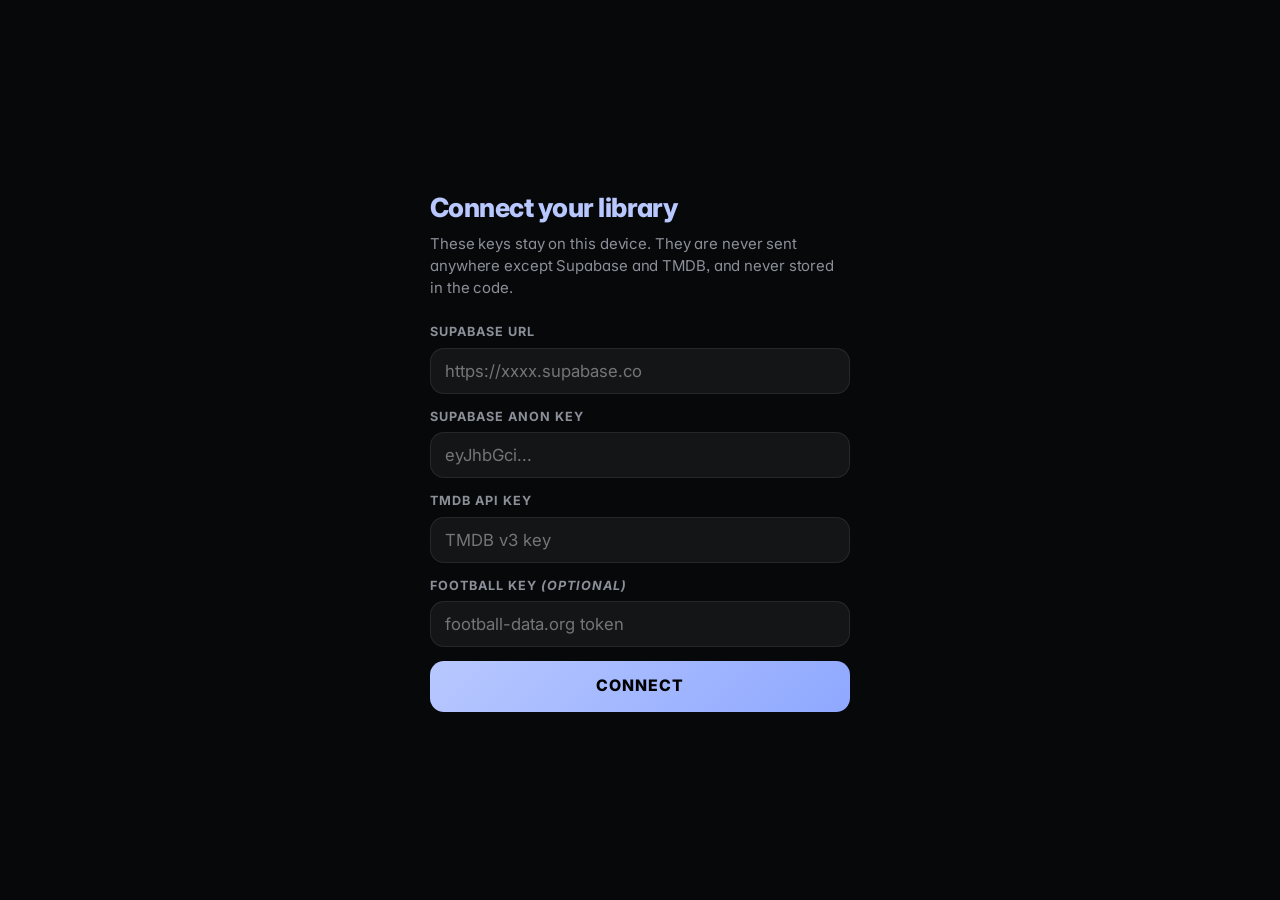
<file: index.html>
<!DOCTYPE html>
<html lang="en">
<head>
<meta charset="utf-8">
<meta name="viewport" content="width=device-width, initial-scale=1, viewport-fit=cover">
<meta name="theme-color" content="#08090C">
<title>My TV Time</title>
<link rel="manifest" href="manifest.webmanifest">
<link rel="preconnect" href="https://fonts.googleapis.com">
  <link rel="preconnect" href="https://fonts.gstatic.com" crossorigin>
  <!-- Fonts load without blocking: until they arrive, system fonts stand in. -->
  <link rel="stylesheet" href="https://fonts.googleapis.com/css2?family=Bricolage+Grotesque:opsz,wght@12..96,500..800&family=Inter:wght@400..800&family=Instrument+Serif:ital@0;1&display=swap" media="print" onload="this.media='all'">
  <style>
    html,body{background:#07080A;color:#F3F4F6;margin:0}
    /* The loading screen is plain HTML and CSS, so it shows on the very first
       frame — even if every script after it is slow or stuck. */
    #boot{position:fixed;inset:0;z-index:9000;display:flex;flex-direction:column;align-items:center;justify-content:center;
      gap:14px;background:radial-gradient(circle at 50% 0%,#1A1D24 0%,#050505 70%);font:500 14px/1.4 system-ui,sans-serif;color:#9AA0AA}
    #boot b{font:800 26px/1 system-ui,sans-serif;color:#F3F4F6;letter-spacing:-.02em}
    #boot .bar{width:120px;height:3px;border-radius:9px;background:rgba(255,255,255,.1);overflow:hidden}
    #boot .bar i{display:block;width:40%;height:100%;border-radius:9px;background:#8FA8FF;animation:bootbar 1.1s ease-in-out infinite}
    @keyframes bootbar{0%{transform:translateX(-100%)}100%{transform:translateX(260%)}}
    #boot .more{display:none;max-width:300px;text-align:center;font-size:12px;color:#7A808A}
    #boot.slow .more{display:block}
    #boot button{margin-top:6px;padding:10px 22px;border-radius:999px;border:0;background:#F3F4F6;color:#08090B;font:700 14px system-ui,sans-serif}
    @media (prefers-reduced-motion:reduce){#boot .bar i{animation:none;width:100%}}
  </style>
<link rel="apple-touch-icon" href="icon-192.png">
<meta name="apple-mobile-web-app-capable" content="yes">
<meta name="apple-mobile-web-app-status-bar-style" content="black-translucent">
</head>
<body>

<!-- First-run setup. Keys live in this browser only, never in the repo. -->
<section id="setup" hidden>
  <div class="setup-card">
    <h1 class="setup-title">Connect your library</h1>
    <p class="setup-sub">These keys stay on this device. They are never sent
       anywhere except Supabase and TMDB, and never stored in the code.</p>
    <label>Supabase URL
      <input id="cfg-url" type="url" placeholder="https://xxxx.supabase.co" autocomplete="off">
    </label>
    <label>Supabase anon key
      <input id="cfg-key" type="password" placeholder="eyJhbGci..." autocomplete="off">
    </label>
    <label>TMDB API key
      <input id="cfg-tmdb" type="password" placeholder="TMDB v3 key" autocomplete="off">
    </label>
    <label>Football key <em>(optional)</em>
      <input id="cfg-football" type="password" placeholder="football-data.org token" autocomplete="off">
    </label>
    <button id="cfg-save" class="btn-primary">Connect</button>
    <p id="cfg-error" class="setup-error" hidden></p>
  </div>
</section>

<!-- Main app -->
<main id="app" hidden>
  <div id="view" class="view"></div>

  <nav id="tabbar" role="tablist">
    <button role="tab" data-view="next" aria-selected="true"><svg viewBox="0 0 24 24"><path d="M7 4.5v15l12-7.5z"/></svg><span>Watching</span></button>
    <button role="tab" data-view="soon" aria-selected="false"><svg viewBox="0 0 24 24"><rect x="3.5" y="5" width="17" height="15.5" rx="3"/><path d="M3.5 10h17M8 2.8v4M16 2.8v4"/></svg><span>Upcoming</span></button>
    <button role="tab" data-view="search" aria-selected="false"><svg viewBox="0 0 24 24"><circle cx="10.5" cy="10.5" r="6.5"/><path d="m20 20-4.6-4.6"/></svg><span>Discover</span></button>
    <button role="tab" data-view="library" aria-selected="false"><svg viewBox="0 0 24 24"><rect x="3.5" y="3.5" width="7" height="7" rx="2"/><rect x="13.5" y="3.5" width="7" height="7" rx="2"/><rect x="3.5" y="13.5" width="7" height="7" rx="2"/><rect x="13.5" y="13.5" width="7" height="7" rx="2"/></svg><span>Library</span></button>
    <button role="tab" data-view="me" aria-selected="false"><svg viewBox="0 0 24 24"><circle cx="12" cy="8" r="4"/><path d="M4 20.5c1.5-4 4.5-6 8-6s6.5 2 8 6"/></svg><span>You</span></button>
  </nav>
</main>

<!-- Detail sheet -->
<div id="sheet-backdrop" hidden></div>
<section id="sheet" hidden aria-modal="true" role="dialog">
  <button id="sheet-close" aria-label="Close">✕</button>
  <div id="sheet-body"></div>
</section>

<div id="toast" hidden></div>
<pre id="fatal" hidden></pre>
<div id="boot" role="status" aria-live="polite">
  <b>My TV Time</b>
  <div class="bar"><i></i></div>
  <div id="boot-step">Starting…</div>
  <div class="more"><div id="boot-why">This is taking longer than usual — probably a slow connection.</div>
    <button onclick="location.reload()">Reload</button></div>
</div>

<script>
// Belt and braces: remove any service worker still registered, even if the
// browser never fetches the new sw.js. A bad worker used to survive a
// reinstall and keep the app on its splash screen.
if ('serviceWorker' in navigator) {
  navigator.serviceWorker.getRegistrations()
    .then(rs => rs.forEach(r => r.unregister()))
    .catch(function () {});
  if (window.caches) {
    caches.keys().then(ks => ks.forEach(k => caches.delete(k))).catch(function () {});
  }
}
</script>
<script>
// A blank page means a script never ran. Show the reason instead of nothing.
/* The red box exists to explain a BLANK screen — the app failing to start.
   Once the app is running, a stray rejection (a skipped animation, an aborted
   request) is not a crash, and the app reports real problems itself, such as
   a failed save. So after boot these go to the console, not over your screen.
   The box can also be tapped away. */
function showFatal(text) {
  var box = document.getElementById('fatal');
  if (!box) return;
  box.hidden = false;
  box.textContent = text + '  (tap to dismiss)';
  box.onclick = function () { box.hidden = true; };
}
function benign(err) {
  var name = err && err.name, msg = String((err && err.message) || err || '');
  return name === 'AbortError' || name === 'InvalidStateError'
      || /transition|viewport|aborted/i.test(msg);
}
window.addEventListener('error', function (e) {
  if (window.__mytvBooted) { console.warn('[mytv]', e.message); return; }
  showFatal('Load error: ' + (e.message || e.type) +
    (e.filename ? '  [' + e.filename.split('/').pop() + ':' + e.lineno + ']' : ''));
});
window.addEventListener('unhandledrejection', function (e) {
  var r = e.reason;
  if (benign(r)) { e.preventDefault && e.preventDefault(); return; }
  if (window.__mytvBooted) { console.warn('[mytv]', r); return; }
  showFatal('Error: ' + (r && r.message ? r.message : r));
});
</script>
<script>
/* ===================================================================
   LOADER (v2)

   Startup used to be four network trips in single file — Google Fonts
   (which blocked every script below it), then the version check (up to
   4s), then styles, and only then app.js — with a blank screen
   throughout. On a phone whose connection is just waking up, that could
   sit blank for a long time, and the watchdog couldn't even start.

   Now: fonts never block; the app starts at once with the version this
   phone already knows; app.js downloads in parallel with the styles; and
   the update check runs alongside. If it finds a newer build in the first
   few seconds, the page reloads into it — otherwise the app offers it.
   Every step is timestamped on the phone, so a stall leaves evidence.
   =================================================================== */
(function () {
  var KEY = 'mytv.ver', LOG = 'mytv.bootlog', t0 = Date.now(), steps = [];
  var TEXT = { html: 'Starting…', styles: 'Loading the app…', script: 'Opening your library…', version: 'Checking for updates…' };

  // Did the previous launch stall before painting? Keep its log for the app to report.
  try {
    var prev = JSON.parse(localStorage.getItem(LOG) || 'null');
    if (prev && prev.steps && !prev.steps.some(function (x) { return x[0] === 'painted'; })) window.__prevBootStall = prev;
  } catch (e) {}

  function mark(step) {
    steps.push([step, Date.now() - t0]);
    try { localStorage.setItem(LOG, JSON.stringify({ at: t0, steps: steps })); } catch (e) {}
    var el = document.getElementById('boot-step');
    if (el && TEXT[step]) el.textContent = TEXT[step];
  }
  window.__bootMark = mark;
  mark('html');

  var known = '';
  try { known = localStorage.getItem(KEY) || ''; } catch (e) {}
  var started = false;

  function load(v) {
    if (started) return;
    started = true;
    window.__mytvVersion = v;
    var q = '?v=' + encodeURIComponent(v);
    // Start downloading the app now, in parallel with the styles.
    var pre = document.createElement('link');
    pre.rel = 'preload'; pre.as = 'script'; pre.href = 'app.js' + q;
    document.head.appendChild(pre);
    var go = false;
    function startApp() {
      if (go) return; go = true;
      mark('styles');
      var js = document.createElement('script');
      js.src = 'app.js' + q;
      js.onload = function () { mark('script'); };
      js.onerror = function () {
        var w = document.getElementById('boot-why'), b = document.getElementById('boot');
        if (w) w.textContent = 'Could not download the app (version ' + v + '). Check your connection.';
        if (b) b.className = 'slow';
      };
      document.body.appendChild(js);
    }
    var css = document.createElement('link');
    css.rel = 'stylesheet'; css.href = 'styles.css' + q;
    css.onload = startApp; css.onerror = startApp;   // a styling failure must never stop the app
    setTimeout(startApp, 2500);                         // nor a stylesheet that never answers
    document.head.appendChild(css);
  }

  // Start immediately with the version this phone knows.
  if (known) load(known);

  var ctrl = ('AbortController' in window) ? new AbortController() : null;
  var timer = setTimeout(function () { if (ctrl) ctrl.abort(); }, 4000);
  fetch('version.json?t=' + Date.now(), { cache: 'no-store', signal: ctrl ? ctrl.signal : undefined })
    .then(function (r) { return r.ok ? r.json() : null; })
    .then(function (j) {
      clearTimeout(timer);
      mark('version');
      var v = (j && j.v) ? String(j.v) : '';
      if (!v) { if (!known) load('fallback'); return; }
      try { localStorage.setItem(KEY, v); } catch (e) {}
      if (!known) { load(v); return; }
      if (v !== known) {
        // A newer build exists. Early on, just switch to it; once you're
        // using the app, offer it rather than yank the screen away.
        if (Date.now() - t0 < 6000 && !window.__mytvInteracted) location.reload();
        else { window.__mytvUpdate = v; try { window.dispatchEvent(new Event('mytv-update')); } catch (e) {} }
      }
    })
    .catch(function () { clearTimeout(timer); if (!known) load('fallback'); });
})();
</script>
<script>
// The loading screen removes ITSELF as soon as the app or setup screen is
// visible. It must not depend on app.js doing it: on the launch after an
// update, the phone first runs its cached older app.js, which has never heard
// of this screen and would leave it covering everything.
var __bootWatch = setInterval(function () {
  var b = document.getElementById('boot');
  if (!b || !b.parentNode) { clearInterval(__bootWatch); return; }
  var app = document.getElementById('app'), setup = document.getElementById('setup');
  if ((app && !app.hidden) || (setup && !setup.hidden)) { b.parentNode.removeChild(b); clearInterval(__bootWatch); }
}, 250);

// Escalating watchdog: after 6 seconds the loading screen explains itself and
// offers Reload; after 20 it names the step it is stuck on.
setTimeout(function () {
  var b = document.getElementById('boot'); if (b && b.parentNode) b.className = 'slow';
}, 6000);
setTimeout(function () {
  var b = document.getElementById('boot'), w = document.getElementById('boot-why');
  if (!b || !b.parentNode || !w) return;
  try {
    var log = JSON.parse(localStorage.getItem('mytv.bootlog') || '{}');
    var last = (log.steps || []).slice(-1)[0];
    if (last) w.textContent = 'Still waiting after "' + last[0] + '" (' + Math.round(last[1] / 1000) + 's in). Reload usually fixes a slow connection.';
  } catch (e) {}
}, 20000);
</script>
</body>
</html>
</file>
